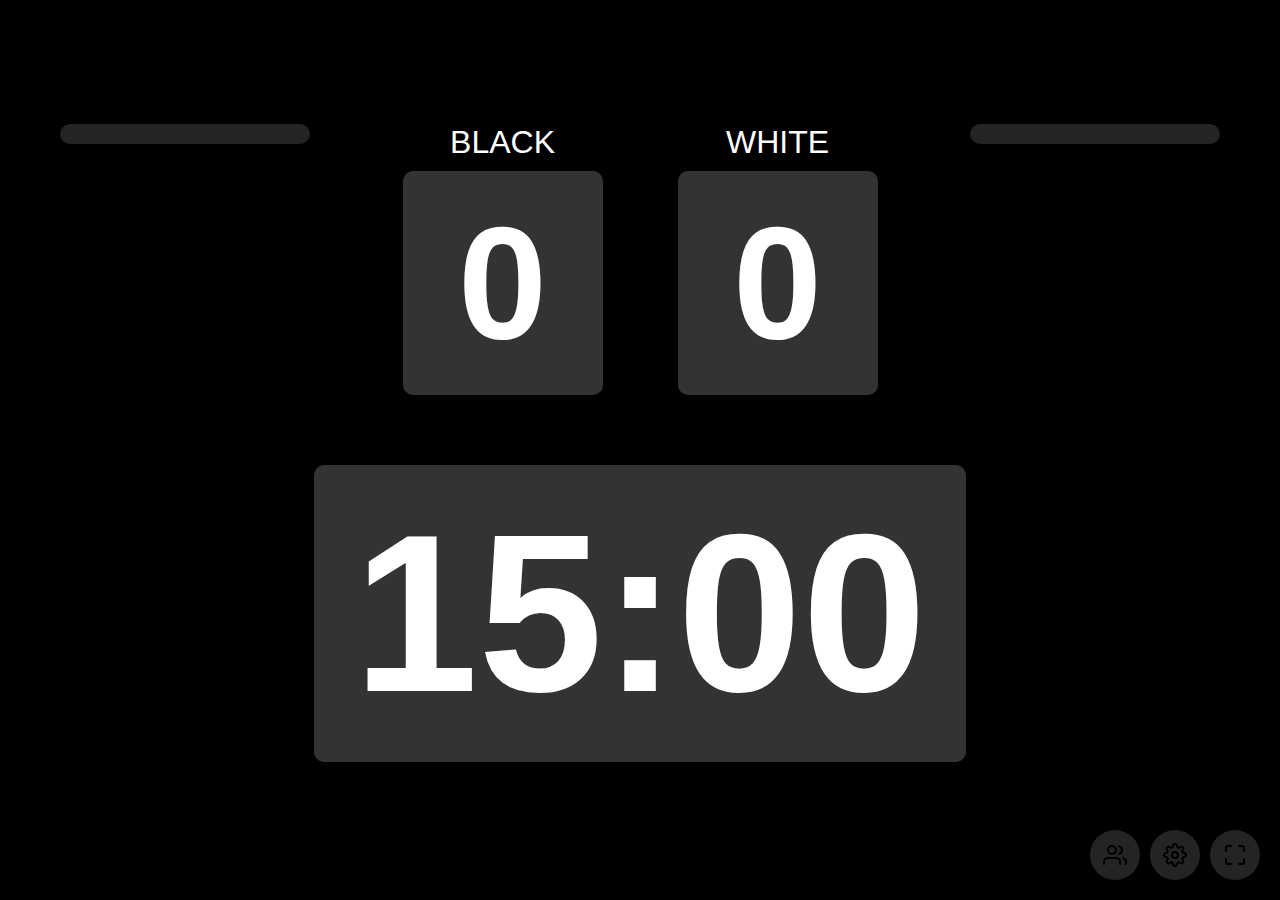
<file: src/wwwroot/index.html>
﻿<!DOCTYPE html>
<html lang="en">
<head>
    <meta charset="UTF-8">
    <meta name="viewport" content="width=device-width, initial-scale=1.0">
    <title>MDL Scoreboard</title>
    <link rel="stylesheet" href="styles.css">
    <script src="app.js"></script>
</head>
<body>
    <audio id="alarm" src="audio/buzzer.mp3"></audio>

    <div class="scoreboard">
        <div class="scores-container">
            <div class="team-players-list" id="team1-players-display">
                <!-- Team 1 players will be displayed here -->
            </div>
            <div class="scores">
                <div class="team">
                    <div class="team-name" contenteditable="true">BLACK</div>
                    <div class="score" id="score-team1">0</div>
                </div>
                <div class="team">
                    <div class="team-name" contenteditable="true">WHITE</div>
                    <div class="score" id="score-team2">0</div>
                </div>
            </div>
            <div class="team-players-list" id="team2-players-display">
                <!-- Team 2 players will be displayed here -->
            </div>
        </div>
        <div class="timer-container">
            <div class="timer" id="timer">15:00</div>
            <div class="score-history" id="score-history"></div>
        </div>
        <div class="control-buttons">
            <button id="players-btn" class="control-btn">
                <img src="icons/players.svg" alt="Players Icon" width="24" height="24">
            </button>
            <button id="settings-btn" class="control-btn">
                <img src="icons/settings.svg" alt="Settings Icon" width="24" height="24">
            </button>
            <button id="fullscreen-btn" class="control-btn">
                <img src="icons/fullscreen.svg" alt="Fullscreen Icon" width="24" height="24">
            </button>
        </div>

        <div id="players-panel" class="side-panel">
            <div class="players-container">
                <table class="players-table">
                    <thead>
                        <tr>
                            <th>Name</th>
                            <th>Team</th>
                            <th>Active</th>
                            <th>Points</th>
                            <th></th>
                        </tr>
                    </thead>
                    <tbody id="players-list">
                        <!-- Player rows will be added here dynamically -->
                    </tbody>
                </table>
                <div class="add-player">
                    <input type="text" id="player-name-input" placeholder="Player name...">
                    <button id="add-player-btn">Add</button>
                    <button id="export-players-btn" class="action-button">Export</button>
                    <button id="import-players-btn" class="action-button">Import</button>
                    <button id="load-default-players-btn" class="action-button">Load Defaults</button>
                </div>
            </div>
        </div>

        <div id="settings-panel" class="side-panel">
            <div class="settings-group">
                <label for="timer-minutes">Timer (minutes)</label>
                <input type="number" id="timer-minutes" min="1" max="60" value="10">
                <button id="set-timer-btn">Set Timer</button>
            </div>
            <div class="settings-group">
                <label for="team1-name">Teams</label>
                <div class="team-settings">
                    <input type="text" id="team1-name" value="BLACK">
                    <button class="decrement-btn" id="team1-decrement">-1</button>
                </div>
                <div class="team-settings">
                    <input type="text" id="team2-name" value="WHITE">
                    <button class="decrement-btn" id="team2-decrement">-1</button>
                </div>
            </div>
            <div class="settings-group">
                <button id="reset-scores-btn">Reset Scores</button>
                <button id="reset-history-btn">Reset History</button>
                <button id="test-buzzer-btn">Test Buzzer</button>
                <button id="simulate-timer-end-btn">Test Timer End</button>
            </div>
            <div class="settings-group">
                <label for="score-font-size">Score Font Size: <span id="score-font-size-value">10</span>rem</label>
                <input type="range" id="score-font-size" min="5" max="15" value="10" step="0.5">
            </div>
            <div class="settings-group">
                <label for="timer-font-size">Timer Font Size: <span id="timer-font-size-value">14</span>rem</label>
                <input type="range" id="timer-font-size" min="6" max="20" value="14" step="0.5">
            </div>
            <div class="settings-group">
                <label>
                    <input type="checkbox" id="keep-screen-on"> Keep screen on (prevents device sleep)
                </label>
            </div>
            <div class="settings-group">
                <label>Blob Storage</label>
                <div class="help-text">Score history will be automatically uploaded to Azure Blob Storage.</div>
                <button id="test-blob-storage-btn">Test Connection</button>
                <div id="upload-status">Last upload: Never</div>
            </div>
        </div>
    </div>
</body>
</html>
</file>
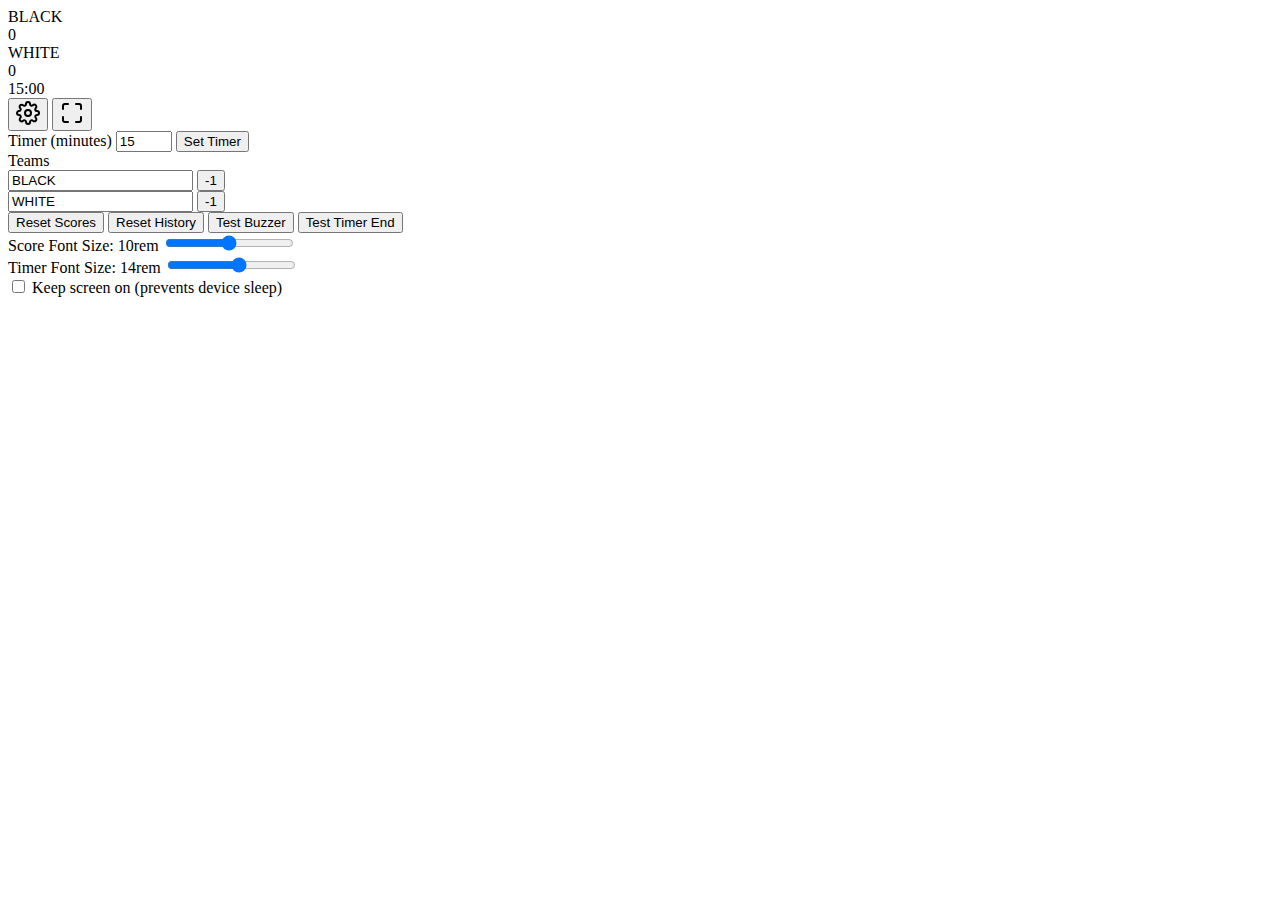
<file: src/wwwroot/index_legacy.html>
﻿<!DOCTYPE html>
<html lang="en">
<head>
    <meta charset="UTF-8">
    <meta name="viewport" content="width=device-width, initial-scale=1.0">
    <title>MDL Scoreboard</title>
    <script>
        * {
    margin: 0;
    padding: 0;
    box-sizing: border-box;
    user-select: none;
}

body {
    font-family: Arial, sans-serif;
    background-color: #000;
    color: #fff;
    height: 100vh;
    width: 100vw;
    overflow: hidden;
    display: flex;
    flex-direction: column;
    justify-content: center;
    align-items: center;
}

.scoreboard {
    width: 100%;
    max-width: 1200px;
    display: flex;
    flex-direction: column;
    align-items: center;
}

.scores {
    width: 100%;
    display: flex;
    justify-content: space-between;
    margin-bottom: 20px;
}

.team {
    display: flex;
    flex-direction: column;
    align-items: center;
    width: 45%;
}

.team-name {
    font-size: 2rem;
    margin-bottom: 10px;
    text-transform: uppercase;
}

.score {
    font-size: 10rem;
    font-weight: bold;
    cursor: pointer;
    background-color: #333;
    padding: 20px 40px;
    border-radius: 10px;
    min-width: 200px;
    text-align: center;
}

.timer-container {
    width: 80%;
    display: flex;
    flex-direction: column;
    align-items: center;
    margin-top: 30px;
}

.timer-container {
    position: relative;
}

.timer {
    font-size: 14rem;
    font-weight: bold;
    cursor: pointer;
    background-color: #333;
    padding: 20px 40px;
    border-radius: 10px;
    min-width: 400px;
    text-align: center;
}

.timer-status {
    margin-top: 15px;
    font-size: 1.5rem;
    color: #aaa;
}

.score-history {
    margin-top: 15px;
    font-size: 1.5rem;
    color: #aaa;
    display: flex;
    justify-content: center;
    gap: 10px;
}

.period-score {
    padding: 5px 10px;
    background-color: rgba(51, 51, 51, 0.7);
    border-radius: 5px;
    border: 1px solid gray;
}

.control-buttons {
    position: absolute;
    bottom: 20px;
    right: 20px;
    display: flex;
    gap: 10px;
    z-index: 100;
}

.control-btn {
    background-color: rgba(51, 51, 51, 0.7);
    color: white;
    border: none;
    border-radius: 50%;
    width: 50px;
    height: 50px;
    display: flex;
    justify-content: center;
    align-items: center;
    cursor: pointer;
    transition: background-color 0.3s;
}

    .control-btn:hover {
        background-color: rgba(51, 51, 51, 1);
    }

.settings-panel {
    position: absolute;
    bottom: 80px;
    right: 20px;
    background-color: rgba(51, 51, 51, 0.9);
    border: 1px solid gray;
    border-radius: 10px;
    padding: 20px;
    width: 300px;
    max-height: 80vh;
    overflow-y: auto;
    display: none;
    z-index: 99;
}

    .settings-panel.active {
        display: block;
    }

    .settings-panel h3 {
        margin-bottom: 15px;
        text-align: center;
    }

.settings-group {
    margin-bottom: 15px;
}

    .settings-group label {
        display: block;
        margin-bottom: 5px;
    }

    .settings-group input {
        padding: 8px;
        background-color: #444;
        border: 1px solid gray;
        border-radius: 5px;
        color: white;
    }
        .settings-group input:focus-visible {
            outline: solid 1px lightgray;
            backdrop-filter: drop-shadow();
            box-shadow: 0 0 10px rgba(255, 255, 255, 0.5);
        }

    .settings-group button {
        padding: 8px;
        background-color: #444;
        border: 1px solid gray;
        border-radius: 5px;
        color: white;
        cursor: pointer;
        margin-top: 5px;
    }

        .settings-group button:hover {
            background-color: #555;
        }

    .team-settings {
        display: flex;
        align-items: center;
        margin-bottom: 5px;
    }

    .team-settings input {
        margin-right: 8px;
    }

    .decrement-btn {
        padding: 4px 8px;
        background-color: #444;
        color: white;
        border: 1px solid gray;
        border-radius: 4px;
        cursor: pointer;
        font-size: 0.9rem;
        margin-left: 5px;
    }

    .decrement-btn:hover {
        background-color: #555;
    }

@media (max-width: 768px) {
    .team-name {
        font-size: 1.5rem;
    }

    .score {
        font-size: 5rem;
        min-width: 120px;
        padding: 10px 20px;
    }

    .timer {
        font-size: 6rem;
        min-width: 280px;
        padding: 10px 20px;
    }
}

/* Landscape mode for widescreen */
@media (orientation: landscape) and (max-height: 600px) {
    .scoreboard {
        flex-direction: row;
        justify-content: space-between;
        align-items: center;
    }

    .scores {
        flex-direction: column;
        width: 30%;
        margin-bottom: 0;
        margin-right: 20px;
    }

    .team {
        width: 100%;
        margin-bottom: 20px;
    }

    .timer-container {
        width: 60%;
        margin-top: 0;
    }

    .timer {
        font-size: 8rem;
    }
}

    </script>
    <script>
        
class ScoreboardApp {
    constructor() {
        // Initialize components
        this.timer = new Timer(this);
        this.teams = new Teams(this);
        this.settings = new Settings(this);
        this.ui = new UI(this);

        // Global state
        this.periodScores = [];
        this.wakeLock = null;

        // Initialize app
        this.loadSavedSettings();
    }

    // Load saved settings from localStorage
    loadSavedSettings() {
        // Font sizes
        if (localStorage.getItem('scoreFontSize')) {
            const savedScoreFontSize = localStorage.getItem('scoreFontSize');
            this.ui.updateScoreFontSize(savedScoreFontSize);
            this.settings.scoreFontSizeSlider.value = savedScoreFontSize;
        }

        if (localStorage.getItem('timerFontSize')) {
            const savedTimerFontSize = localStorage.getItem('timerFontSize');
            this.ui.updateTimerFontSize(savedTimerFontSize);
            this.settings.timerFontSizeSlider.value = savedTimerFontSize;
        }

        // Screen wake lock
        if (localStorage.getItem('keepScreenOn') === 'true') {
            this.settings.keepScreenOnCheckbox.checked = true;
            this.requestWakeLock();
        }
    }


    // Capture score at end of timer
    captureScore() {
        this.periodScores.push(`${this.teams.team1Points} - ${this.teams.team2Points}`);
        this.ui.updateScoreHistory();
    }

    // Reset score history
    resetScoreHistory() {
        this.periodScores = [];
        this.ui.updateScoreHistory();
    }

    // Wake Lock API functions
    async requestWakeLock() {
        if ('wakeLock' in navigator) {
            try {
                this.wakeLock = await navigator.wakeLock.request('screen');
                console.log('Wake Lock is active');
                document.addEventListener('visibilitychange', this.handleVisibilityChange.bind(this));
            } catch (err) {
                console.error(`Failed to get wake lock: ${err.message}`);
            }
        } else {
            console.warn('Wake Lock API not supported in this browser');
            alert('Keep screen on feature is not supported in your browser');
            this.settings.keepScreenOnCheckbox.checked = false;
        }
    }

    releaseWakeLock() {
        if (this.wakeLock !== null) {
            this.wakeLock.release()
                .then(() => {
                    console.log('Wake Lock has been released');
                    this.wakeLock = null;
                });
            document.removeEventListener('visibilitychange', this.handleVisibilityChange);
        }
    }

    handleVisibilityChange() {
        if (document.visibilityState === 'visible' && this.settings.keepScreenOnCheckbox.checked) {
            this.requestWakeLock();
        }
    }

    toggleWakeLock() {
        if (this.settings.keepScreenOnCheckbox.checked) {
            this.requestWakeLock();
            localStorage.setItem('keepScreenOn', 'true');
        } else {
            this.releaseWakeLock();
            localStorage.setItem('keepScreenOn', 'false');
        }
    }
}

class Timer {
    constructor(app) {
        this.app = app;

        // Elements
        this.timerDisplay = document.getElementById('timer');
        this.alarm = document.getElementById('alarm');

        // Timer state
        this.timeLeft = 15 * 60; // Default: 15 minutes in seconds
        this.isRunning = false;
        this.interval = null;
        this.lastTap = 0;

        // Initialize
        this.updateDisplay();
        this.setupEventListeners();
    }

    setupEventListeners() {
        this.timerDisplay.addEventListener('click', this.handleTimerTap.bind(this));
    }

    startStop() {
        if (this.isRunning) {
            // Stop timer
            clearInterval(this.interval);
            this.isRunning = false;
        } else {
            // Start timer
            this.isRunning = true;
            this.interval = setInterval(() => {
                this.timeLeft--;
                this.updateDisplay();

                if (this.timeLeft <= 0) {
                    clearInterval(this.interval);
                    this.isRunning = false;

                    // Capture score and play alarm
                    this.app.captureScore();
                    this.playAlarm();

                    // Reset timer to configured time
                    this.timeLeft = parseInt(this.app.settings.timerMinutesInput.value) * 60;
                    this.updateDisplay();
                }
            }, 1000);
        }
    }

    reset() {
        clearInterval(this.interval);
        this.isRunning = false;
        this.timeLeft = parseInt(this.app.settings.timerMinutesInput.value) * 60;
        this.updateDisplay();
        this.timerDisplay.style.backgroundColor = '#333';
    }

    updateDisplay() {
        this.timerDisplay.textContent = this.formatTime(this.timeLeft);
    }

    formatTime(seconds) {
        const minutes = Math.floor(seconds / 60);
        const remainingSeconds = seconds % 60;
        return `${minutes.toString().padStart(2, '0')}:${remainingSeconds.toString().padStart(2, '0')}`;
    }

    playAlarm() {
        this.alarm.play();
        
        // Blink red a few times
        let blinkCount = 0;
        const blinkInterval = setInterval(() => {
            if (blinkCount >= 5) {
                clearInterval(blinkInterval);
                this.timerDisplay.style.backgroundColor = '#333';
                return;
            }
            
            if (blinkCount % 2 === 0) {
                // Turn red
                this.timerDisplay.style.backgroundColor = '#f00';
            } else {
                // Turn back to normal
                this.timerDisplay.style.backgroundColor = '#333';
            }
            
            blinkCount++;
        }, 250);
    }

    simulateTimerEnd() {
        // Stop the timer if it's running
        if (this.isRunning) {
            clearInterval(this.interval);
            this.isRunning = false;
        }
        
        // Capture score and play alarm
        this.app.captureScore();
        this.playAlarm();
        
        // Reset timer to configured time
        this.timeLeft = parseInt(this.app.settings.timerMinutesInput.value) * 60;
        this.updateDisplay();
    }

    handleTimerTap() {
        const now = new Date().getTime();
        const timeSince = now - this.lastTap;

        if (timeSince < 300 && timeSince > 0) {
            // Double tap - reset timer
            this.reset();
        } else {
            // Single tap - start/stop
            this.startStop();
        }

        this.lastTap = now;
    }

    setTime(minutes) {
        if (minutes > 0 && minutes <= 60) {
            clearInterval(this.interval);
            this.isRunning = false;
            this.timeLeft = minutes * 60;
            this.updateDisplay();
            this.timerDisplay.style.backgroundColor = '#333';
        }
    }
}

class Teams {
    constructor(app) {
        this.app = app;

        // Team scores
        this.team1Points = 0;
        this.team2Points = 0;

        // Team elements
        this.team1ScoreElement = document.getElementById('score-team1');
        this.team2ScoreElement = document.getElementById('score-team2');
        this.team1NameElement = document.querySelector('.team:nth-of-type(1) .team-name');
        this.team2NameElement = document.querySelector('.team:nth-of-type(2) .team-name');

        // Initialize
        this.updateScoreDisplay();
        this.setupEventListeners();
    }

    setupEventListeners() {
        // Score increment on click
        this.team1ScoreElement.addEventListener('click', () => this.incrementScore(1));
        this.team2ScoreElement.addEventListener('click', () => this.incrementScore(2));

        // Score decrement on long press
        let pressTimer;

        this.team1ScoreElement.addEventListener('touchstart', () => {
            pressTimer = window.setTimeout(() => {
                this.decrementScore(1);
            }, 800);
        });

        this.team2ScoreElement.addEventListener('touchstart', () => {
            pressTimer = window.setTimeout(() => {
                this.decrementScore(2);
            }, 800);
        });

        // Clear timeouts on touch end
        this.team1ScoreElement.addEventListener('touchend', () => {
            clearTimeout(pressTimer);
        });

        this.team2ScoreElement.addEventListener('touchend', () => {
            clearTimeout(pressTimer);
        });
        
        // Team name sync from UI to settings
        this.team1NameElement.addEventListener('input', () => {
            this.app.settings.team1NameInput.value = this.team1NameElement.textContent;
        });
        
        this.team2NameElement.addEventListener('input', () => {
            this.app.settings.team2NameInput.value = this.team2NameElement.textContent;
        });
    }

    incrementScore(teamNumber) {
        if (teamNumber === 1) {
            this.team1Points++;
        } else {
            this.team2Points++;
        }
        this.updateScoreDisplay();
    }

    decrementScore(teamNumber) {
        if (teamNumber === 1 && this.team1Points > 0) {
            this.team1Points--;
        } else if (teamNumber === 2 && this.team2Points > 0) {
            this.team2Points--;
        }
        this.updateScoreDisplay();
    }

    updateScoreDisplay() {
        this.team1ScoreElement.textContent = this.team1Points;
        this.team2ScoreElement.textContent = this.team2Points;
    }

    setTeamNames(team1Name, team2Name) {
        this.team1NameElement.textContent = team1Name;
        this.team2NameElement.textContent = team2Name;
    }

    reset() {
        this.team1Points = 0;
        this.team2Points = 0;
        this.updateScoreDisplay();
    }
}

class Settings {
    constructor(app) {
        this.app = app;

        // Elements
        this.settingsBtn = document.getElementById('settings-btn');
        this.settingsPanel = document.getElementById('settings-panel');
        this.timerMinutesInput = document.getElementById('timer-minutes');
        this.setTimerBtn = document.getElementById('set-timer-btn');
        this.team1NameInput = document.getElementById('team1-name');
        this.team2NameInput = document.getElementById('team2-name');
        this.resetScoresBtn = document.getElementById('reset-scores-btn');
        this.resetHistoryBtn = document.getElementById('reset-history-btn');
        this.testBuzzerBtn = document.getElementById('test-buzzer-btn');
        this.scoreFontSizeSlider = document.getElementById('score-font-size');
        this.timerFontSizeSlider = document.getElementById('timer-font-size');
        this.keepScreenOnCheckbox = document.getElementById('keep-screen-on');

        // Initialize
        this.updateInputsFromCurrent();
        this.setupEventListeners();
    }

    updateInputsFromCurrent() {
        // Get current values from the UI
        this.team1NameInput.value = this.app.teams?.team1NameElement?.textContent || 'BLACK';
        this.team2NameInput.value = this.app.teams?.team2NameElement?.textContent || 'WHITE';
        this.timerMinutesInput.value = Math.floor((this.app.timer?.timeLeft || 900) / 60);
    }

    setupEventListeners() {
        // Settings panel toggle
        this.settingsBtn.addEventListener('click', () => this.toggle());

        // Close settings when clicking outside
        document.addEventListener('click', (e) => {
            if (!this.settingsPanel.contains(e.target) &&
                e.target !== this.settingsBtn &&
                !this.settingsBtn.contains(e.target)) {
                this.settingsPanel.classList.remove('active');
            }
        });

        // Settings buttons
        this.setTimerBtn.addEventListener('click', () => {
            this.app.timer.setTime(parseInt(this.timerMinutesInput.value));
        });
        
        // Team score decrement buttons
        document.getElementById('team1-decrement').addEventListener('click', () => {
            this.app.teams.decrementScore(1);
        });
        
        document.getElementById('team2-decrement').addEventListener('click', () => {
            this.app.teams.decrementScore(2);
        });

        // Team name sync from settings to UI
        this.team1NameInput.addEventListener('input', () => {
            this.app.teams.team1NameElement.textContent = this.team1NameInput.value;
        });
        
        this.team2NameInput.addEventListener('input', () => {
            this.app.teams.team2NameElement.textContent = this.team2NameInput.value;
        });

        this.resetScoresBtn.addEventListener('click', () => {
            this.app.teams.reset();
        });

        this.resetHistoryBtn.addEventListener('click', () => {
            this.app.resetScoreHistory();
        });

        this.testBuzzerBtn.addEventListener('click', () => {
            this.app.timer.playAlarm();
        });

        // Simulate timer end button
        document.getElementById('simulate-timer-end-btn').addEventListener('click', () => {
            this.app.timer.simulateTimerEnd();
        });

        // Font size sliders
        this.scoreFontSizeSlider.addEventListener('input', (e) => {
            this.app.ui.updateScoreFontSize(e.target.value);
        });

        this.timerFontSizeSlider.addEventListener('input', (e) => {
            this.app.ui.updateTimerFontSize(e.target.value);
        });

        // Wake lock checkbox
        this.keepScreenOnCheckbox.addEventListener('change', () => {
            this.app.toggleWakeLock();
        });
    }

    toggle() {
        this.settingsPanel.classList.toggle('active');
    }
}

class UI {
    constructor(app) {
        this.app = app;

        // UI elements
        this.fullscreenBtn = document.getElementById('fullscreen-btn');
        this.scoreHistoryElement = document.getElementById('score-history');

        // Set up event listeners
        this.setupEventListeners();
    }

    setupEventListeners() {
        this.fullscreenBtn.addEventListener('click', () => this.toggleFullscreen());
    }

    toggleFullscreen() {
        if (!document.fullscreenElement) {
            // Enter fullscreen
            if (document.documentElement.requestFullscreen) {
                document.documentElement.requestFullscreen();
            } else if (document.documentElement.webkitRequestFullscreen) {
                document.documentElement.webkitRequestFullscreen();
            } else if (document.documentElement.msRequestFullscreen) {
                document.documentElement.msRequestFullscreen();
            }
        } else {
            // Exit fullscreen
            if (document.exitFullscreen) {
                document.exitFullscreen();
            } else if (document.webkitExitFullscreen) {
                document.webkitExitFullscreen();
            } else if (document.msExitFullscreen) {
                document.msExitFullscreen();
            }
        }
    }

    updateScoreHistory() {
        this.scoreHistoryElement.innerHTML = '';

        // Display each period score
        this.app.periodScores.forEach((score) => {
            const periodElement = document.createElement('span');
            periodElement.className = 'period-score';
            periodElement.textContent = score;
            periodElement.contentEditable = 'true';
            this.scoreHistoryElement.appendChild(periodElement);
        });
    }

    updateScoreFontSize(value) {
        const scoreElements = document.querySelectorAll('.score');
        scoreElements.forEach(el => {
            el.style.fontSize = `${value}rem`;
        });
        document.getElementById('score-font-size-value').textContent = value;
        localStorage.setItem('scoreFontSize', value);
    }

    updateTimerFontSize(value) {
        this.app.timer.timerDisplay.style.fontSize = `${value}rem`;
        document.getElementById('timer-font-size-value').textContent = value;
        localStorage.setItem('timerFontSize', value);
    }
}

// Initialize the app when the DOM is fully loaded
document.addEventListener('DOMContentLoaded', () => {
    window.scoreboardApp = new ScoreboardApp();
});

    </script>
</head>
<body>
    <audio id="alarm" src="audio/buzzer.mp3"></audio>

    <div class="scoreboard">
        <div class="scores">
            <div class="team">
                <div class="team-name" contenteditable="true">BLACK</div>
                <div class="score" id="score-team1">0</div>
            </div>
            <div class="team">
                <div class="team-name" contenteditable="true">WHITE</div>
                <div class="score" id="score-team2">0</div>
            </div>
        </div>
        <div class="timer-container">
            <div class="timer" id="timer">15:00</div>
            <div class="score-history" id="score-history"></div>
        </div>
        <div class="control-buttons">
            <button id="settings-btn" class="control-btn">
                <img src="icons/settings.svg" alt="Settings Icon" width="24" height="24">
            </button>
            <button id="fullscreen-btn" class="control-btn">
                <img src="icons/fullscreen.svg" alt="Fullscreen Icon" width="24" height="24">
            </button>
        </div>

        <div id="settings-panel" class="settings-panel">
            <div class="settings-group">
                <label for="timer-minutes">Timer (minutes)</label>
                <input type="number" id="timer-minutes" min="1" max="60" value="10">
                <button id="set-timer-btn">Set Timer</button>
            </div>
            <div class="settings-group">
                <label for="team1-name">Teams</label>
                <div class="team-settings">
                    <input type="text" id="team1-name" value="BLACK">
                    <button class="decrement-btn" id="team1-decrement">-1</button>
                </div>
                <div class="team-settings">
                    <input type="text" id="team2-name" value="WHITE">
                    <button class="decrement-btn" id="team2-decrement">-1</button>
                </div>
            </div>
            <div class="settings-group">
                <button id="reset-scores-btn">Reset Scores</button>
                <button id="reset-history-btn">Reset History</button>
                <button id="test-buzzer-btn">Test Buzzer</button>
                <button id="simulate-timer-end-btn">Test Timer End</button>
            </div>
            <div class="settings-group">
                <label for="score-font-size">Score Font Size: <span id="score-font-size-value">10</span>rem</label>
                <input type="range" id="score-font-size" min="5" max="15" value="10" step="0.5">
            </div>
            <div class="settings-group">
                <label for="timer-font-size">Timer Font Size: <span id="timer-font-size-value">14</span>rem</label>
                <input type="range" id="timer-font-size" min="6" max="20" value="14" step="0.5">
            </div>
            <div class="settings-group">
                <label>
                    <input type="checkbox" id="keep-screen-on"> Keep screen on (prevents device sleep)
                </label>
            </div>
        </div>
    </div>

</body>
</html>
</file>
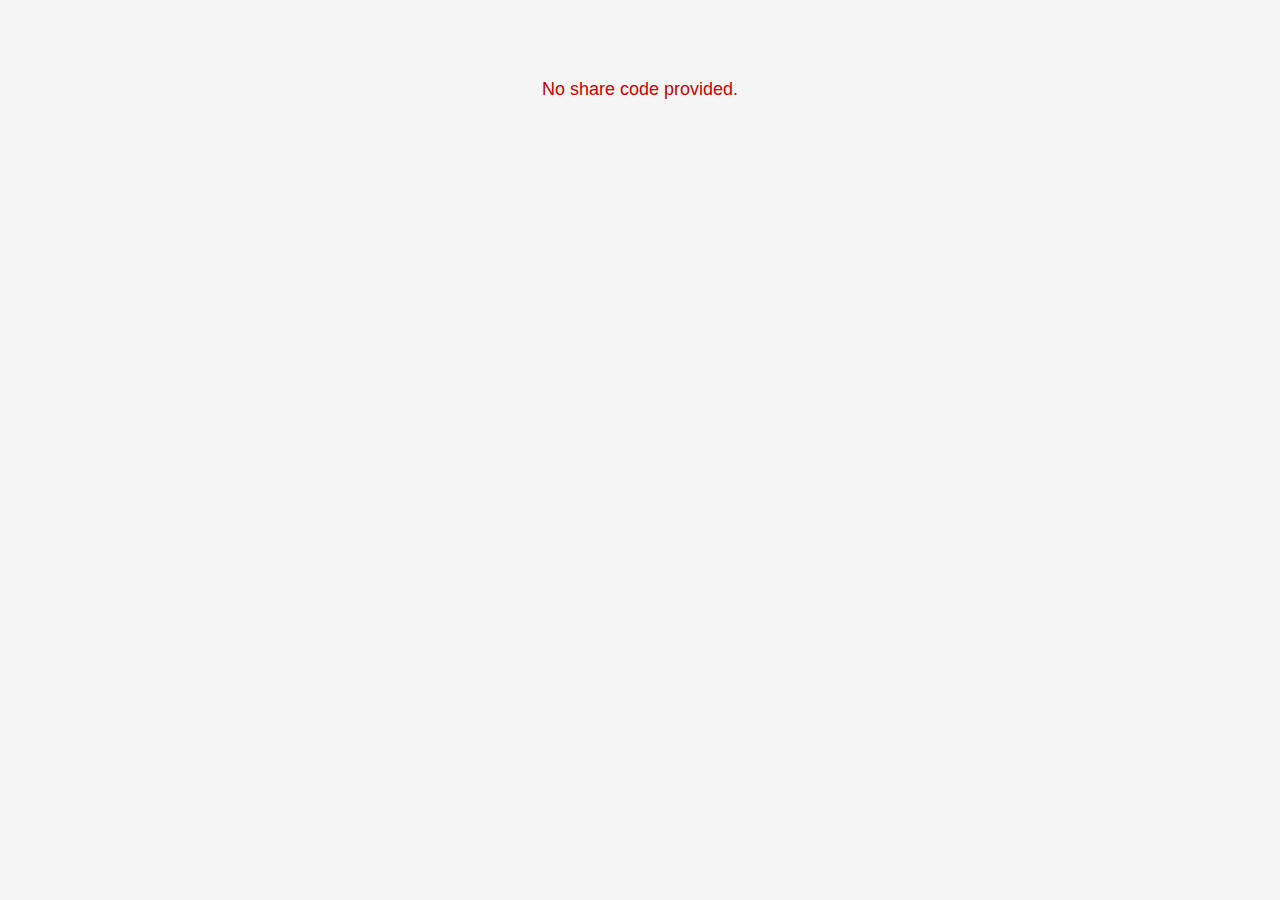
<file: src/Scoreboard/wwwroot/game.html>
<!DOCTYPE html>
<html lang="en">
<head>
    <meta charset="UTF-8">
    <meta name="viewport" content="width=device-width, initial-scale=1.0">
    <title>Game Results — MDL Scoreboard</title>
    <style>
        *, *::before, *::after { box-sizing: border-box; margin: 0; padding: 0; }

        body {
            font-family: -apple-system, BlinkMacSystemFont, "Segoe UI", Roboto, Helvetica, Arial, sans-serif;
            background: #f5f5f5;
            color: #222;
            line-height: 1.5;
            padding: 16px;
        }

        .container {
            max-width: 600px;
            margin: 0 auto;
        }

        .loading, .error {
            text-align: center;
            padding: 60px 20px;
            color: #666;
            font-size: 18px;
        }

        .error { color: #c00; }

        /* Final Score */
        .final-score {
            background: #fff;
            border-radius: 12px;
            padding: 24px;
            text-align: center;
            box-shadow: 0 1px 3px rgba(0,0,0,0.1);
            margin-bottom: 16px;
        }

        .final-score .label {
            font-size: 12px;
            text-transform: uppercase;
            letter-spacing: 1px;
            color: #999;
            margin-bottom: 4px;
        }

        .final-score .date {
            font-size: 14px;
            color: #666;
            margin-bottom: 16px;
        }

        .score-row {
            display: flex;
            align-items: center;
            justify-content: center;
            gap: 20px;
        }

        .team-block {
            text-align: center;
            min-width: 100px;
        }

        .team-block .name {
            font-size: 14px;
            font-weight: 600;
            text-transform: uppercase;
            color: #555;
            margin-bottom: 4px;
        }

        .team-block .score {
            font-size: 48px;
            font-weight: 700;
            color: #111;
            line-height: 1;
        }

        .team-block .score.winner { color: #2b8a3e; }

        .vs {
            font-size: 16px;
            color: #aaa;
            font-weight: 600;
        }

        /* Period Breakdown */
        .card {
            background: #fff;
            border-radius: 12px;
            padding: 20px;
            box-shadow: 0 1px 3px rgba(0,0,0,0.1);
            margin-bottom: 16px;
        }

        .card h2 {
            font-size: 14px;
            text-transform: uppercase;
            letter-spacing: 1px;
            color: #999;
            margin-bottom: 12px;
        }

        .periods-table {
            width: 100%;
            border-collapse: collapse;
        }

        .periods-table th, .periods-table td {
            padding: 8px 12px;
            text-align: center;
            font-size: 14px;
        }

        .periods-table th {
            color: #999;
            font-weight: 500;
            border-bottom: 1px solid #eee;
        }

        .periods-table td {
            font-weight: 600;
            color: #333;
        }

        .periods-table tr:not(:last-child) td {
            border-bottom: 1px solid #f0f0f0;
        }

        /* Player Stats */
        .player-stats-table {
            width: 100%;
            border-collapse: collapse;
        }

        .player-stats-table th, .player-stats-table td {
            padding: 8px 12px;
            text-align: left;
            font-size: 14px;
        }

        .player-stats-table th {
            color: #999;
            font-weight: 500;
            border-bottom: 1px solid #eee;
        }

        .player-stats-table td {
            color: #333;
        }

        .player-stats-table td:last-child {
            text-align: right;
            font-weight: 600;
        }

        .player-stats-table tr:not(:last-child) td {
            border-bottom: 1px solid #f0f0f0;
        }

        .team-header {
            font-size: 12px;
            text-transform: uppercase;
            letter-spacing: 1px;
            color: #999;
            padding: 12px 12px 4px;
        }

        /* Event Timeline */
        .timeline {
            list-style: none;
            padding: 0;
        }

        .timeline li {
            display: flex;
            align-items: baseline;
            gap: 10px;
            padding: 6px 0;
            font-size: 13px;
            border-bottom: 1px solid #f0f0f0;
        }

        .timeline li:last-child { border-bottom: none; }

        .timeline .time {
            color: #999;
            font-size: 12px;
            white-space: nowrap;
            min-width: 50px;
        }

        .timeline .event-desc {
            color: #444;
            flex: 1;
        }

        .timeline .event-score {
            color: #888;
            font-size: 12px;
            white-space: nowrap;
        }

        .timeline .period-event {
            font-weight: 600;
            color: #2b8a3e;
        }

        .empty-state {
            text-align: center;
            color: #aaa;
            padding: 16px;
            font-size: 14px;
        }

        .branding {
            text-align: center;
            margin-top: 24px;
            padding: 16px;
            font-size: 12px;
            color: #aaa;
        }

        .branding a { color: #888; text-decoration: none; }
        .branding a:hover { color: #555; }
    </style>
</head>
<body>
    <div class="container">
        <div id="loading" class="loading">Loading game results...</div>
        <div id="error" class="error" style="display:none;"></div>
        <div id="results" style="display:none;"></div>
    </div>

    <script>
        (async function () {
            const params = new URLSearchParams(window.location.search);
            const code = params.get('s');
            const loadingEl = document.getElementById('loading');
            const errorEl = document.getElementById('error');
            const resultsEl = document.getElementById('results');

            if (!code) {
                loadingEl.style.display = 'none';
                errorEl.style.display = 'block';
                errorEl.textContent = 'No share code provided.';
                return;
            }

            try {
                const res = await fetch(`/Scoreboard/api/shares/${encodeURIComponent(code)}`);
                if (!res.ok) {
                    throw new Error(res.status === 404 ? 'Game not found or link has expired.' : `Error ${res.status}`);
                }
                const game = await res.json();
                loadingEl.style.display = 'none';
                resultsEl.style.display = 'block';
                render(game);
            } catch (e) {
                loadingEl.style.display = 'none';
                errorEl.style.display = 'block';
                errorEl.textContent = e.message;
            }
        })();

        function render(game) {
            const el = document.getElementById('results');
            const t1 = game.team1 || { name: 'Team 1', score: 0 };
            const t2 = game.team2 || { name: 'Team 2', score: 0 };
            const t1Wins = t1.score > t2.score;
            const t2Wins = t2.score > t1.score;
            const periods = game.periodScores || [];
            const players = game.players || [];
            const events = game.events || [];
            const dateStr = game.weekDate || '';

            document.title = `${t1.name} ${t1.score} - ${t2.score} ${t2.name} — MDL Scoreboard`;

            let html = '';

            // Final Score
            html += `
                <div class="final-score">
                    <div class="label">Final Score</div>
                    ${dateStr ? `<div class="date">${formatDate(dateStr)}</div>` : ''}
                    <div class="score-row">
                        <div class="team-block">
                            <div class="name">${esc(t1.name)}</div>
                            <div class="score${t1Wins ? ' winner' : ''}">${t1.score}</div>
                        </div>
                        <div class="vs">—</div>
                        <div class="team-block">
                            <div class="name">${esc(t2.name)}</div>
                            <div class="score${t2Wins ? ' winner' : ''}">${t2.score}</div>
                        </div>
                    </div>
                </div>`;

            // Period Breakdown
            if (periods.length > 0) {
                html += `<div class="card"><h2>Periods</h2><table class="periods-table"><thead><tr><th></th><th>${esc(t1.name)}</th><th>${esc(t2.name)}</th></tr></thead><tbody>`;
                periods.forEach((p, i) => {
                    const parts = String(p).split('-').map(s => s.trim());
                    html += `<tr><td style="color:#999">P${i + 1}</td><td>${esc(parts[0] || '—')}</td><td>${esc(parts[1] || '—')}</td></tr>`;
                });
                html += `</tbody></table></div>`;
            }

            // Player Stats
            const activePlayers = players.filter(p => p.active && p.points > 0);
            if (activePlayers.length > 0) {
                const team1Players = activePlayers.filter(p => p.team === '1').sort((a, b) => b.points - a.points);
                const team2Players = activePlayers.filter(p => p.team === '2').sort((a, b) => b.points - a.points);

                html += `<div class="card"><h2>Player Stats</h2><table class="player-stats-table"><tbody>`;

                if (team1Players.length > 0) {
                    html += `<tr><td colspan="2" class="team-header">${esc(t1.name)}</td></tr>`;
                    team1Players.forEach(p => {
                        html += `<tr><td>${esc(p.name)}</td><td>${p.points}</td></tr>`;
                    });
                }

                if (team2Players.length > 0) {
                    html += `<tr><td colspan="2" class="team-header">${esc(t2.name)}</td></tr>`;
                    team2Players.forEach(p => {
                        html += `<tr><td>${esc(p.name)}</td><td>${p.points}</td></tr>`;
                    });
                }

                html += `</tbody></table></div>`;
            }

            // Event Timeline
            if (events.length > 0) {
                html += `<div class="card"><h2>Event Timeline</h2><ul class="timeline">`;
                // Show events in chronological order
                events.forEach(ev => {
                    const time = ev.ts ? formatTime(ev.ts) : '';
                    if (ev.type === 'period_end') {
                        const scores = ev.scores || [];
                        html += `<li><span class="time">${esc(time)}</span><span class="event-desc period-event">Period ${ev.period || '?'} ended</span><span class="event-score">${scores[0] || 0} - ${scores[1] || 0}</span></li>`;
                    } else if (ev.type === 'score') {
                        const resolved = resolvePlayerName(ev, players);
                        const who = resolved ? esc(resolved) : `Team ${ev.team}`;
                        const action = ev.action === 'increment' ? '+1' : '-1';
                        const scores = ev.scores || [];
                        html += `<li><span class="time">${esc(time)}</span><span class="event-desc">${who} ${action}</span><span class="event-score">${scores[0] || 0} - ${scores[1] || 0}</span></li>`;
                    }
                });
                html += `</ul></div>`;
            }

            html += `<div class="branding"><a href="/Scoreboard/">MDL Scoreboard</a></div>`;

            el.innerHTML = html;
        }

        function resolvePlayerName(ev, players) {
            if (ev.playerId && players && players.length) {
                const p = players.find(p => p.id === ev.playerId);
                if (p) return p.name;
            }
            return ev.player || null;
        }

        function esc(s) {
            const d = document.createElement('div');
            d.textContent = s;
            return d.innerHTML;
        }

        function formatDate(dateStr) {
            try {
                const d = new Date(dateStr + 'T00:00:00');
                return d.toLocaleDateString(undefined, { weekday: 'long', year: 'numeric', month: 'long', day: 'numeric' });
            } catch { return dateStr; }
        }

        function formatTime(ts) {
            try {
                const d = new Date(ts);
                return d.toLocaleTimeString(undefined, { hour: 'numeric', minute: '2-digit' });
            } catch { return ''; }
        }
    </script>
</body>
</html>
</file>
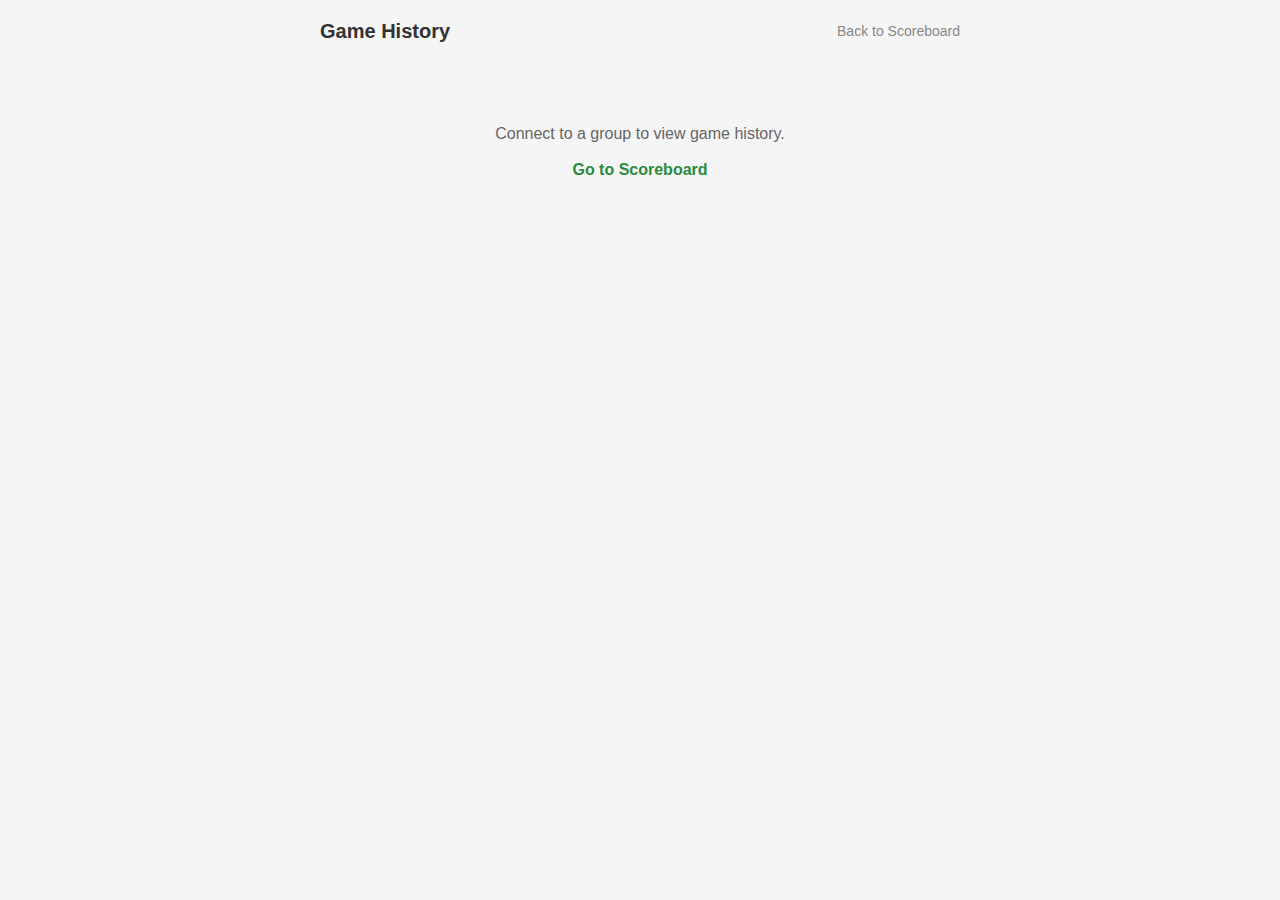
<file: src/Scoreboard/wwwroot/stats.html>
<!DOCTYPE html>
<html lang="en">
<head>
    <meta charset="UTF-8">
    <meta name="viewport" content="width=device-width, initial-scale=1.0">
    <title>Game History — MDL Scoreboard</title>
    <style>
        *, *::before, *::after { box-sizing: border-box; margin: 0; padding: 0; }

        body {
            font-family: -apple-system, BlinkMacSystemFont, "Segoe UI", Roboto, Helvetica, Arial, sans-serif;
            background: #f5f5f5;
            color: #222;
            line-height: 1.5;
            padding: 16px;
        }

        .container {
            max-width: 640px;
            margin: 0 auto;
        }

        .header {
            display: flex;
            align-items: center;
            justify-content: space-between;
            margin-bottom: 16px;
        }

        .header h1 { font-size: 20px; font-weight: 700; color: #333; }
        .header a { color: #888; text-decoration: none; font-size: 14px; }
        .header a:hover { color: #555; }

        .back-btn {
            display: inline-flex;
            align-items: center;
            gap: 4px;
            color: #555;
            text-decoration: none;
            font-size: 14px;
            margin-bottom: 16px;
            cursor: pointer;
            border: none;
            background: none;
            padding: 0;
            font-family: inherit;
        }
        .back-btn:hover { color: #222; }

        .loading, .error, .empty {
            text-align: center;
            padding: 60px 20px;
            color: #666;
            font-size: 16px;
        }
        .error { color: #c00; }

        .connect-prompt { text-align: center; padding: 60px 20px; }
        .connect-prompt p { color: #666; margin-bottom: 12px; }
        .connect-prompt a { color: #2b8a3e; text-decoration: none; font-weight: 600; }

        /* Game list cards */
        .game-card {
            background: #fff;
            border-radius: 12px;
            padding: 16px 20px;
            box-shadow: 0 1px 3px rgba(0,0,0,0.1);
            margin-bottom: 12px;
            cursor: pointer;
            transition: box-shadow 0.2s;
        }
        .game-card:hover { box-shadow: 0 2px 8px rgba(0,0,0,0.15); }

        .game-card .card-top {
            display: flex;
            justify-content: space-between;
            align-items: center;
            margin-bottom: 10px;
        }
        .game-card .date { font-size: 13px; color: #555; font-weight: 600; }
        .game-card .meta { font-size: 11px; color: #aaa; }

        .game-card .score-summary {
            display: flex;
            align-items: center;
            justify-content: center;
            gap: 16px;
        }
        .game-card .team-block { text-align: center; min-width: 80px; }
        .game-card .team-name { font-size: 12px; color: #888; text-transform: uppercase; font-weight: 600; }
        .game-card .team-score { font-size: 28px; font-weight: 700; color: #222; }
        .game-card .team-score.winner { color: #2b8a3e; }
        .game-card .vs { color: #ccc; font-size: 14px; }

        .game-card .card-bottom {
            display: flex;
            justify-content: center;
            gap: 16px;
            margin-top: 8px;
            font-size: 11px;
            color: #aaa;
        }

        /* Detail view */
        .final-score {
            background: #fff;
            border-radius: 12px;
            padding: 24px;
            text-align: center;
            box-shadow: 0 1px 3px rgba(0,0,0,0.1);
            margin-bottom: 16px;
        }
        .final-score .label { font-size: 12px; text-transform: uppercase; letter-spacing: 1px; color: #999; margin-bottom: 4px; }
        .final-score .date { font-size: 14px; color: #666; margin-bottom: 16px; }
        .score-row { display: flex; align-items: center; justify-content: center; gap: 20px; }

        .detail .team-block { text-align: center; min-width: 100px; }
        .detail .team-block .name { font-size: 14px; font-weight: 600; text-transform: uppercase; color: #555; margin-bottom: 4px; }
        .detail .team-block .score { font-size: 48px; font-weight: 700; color: #111; line-height: 1; }
        .detail .team-block .score.winner { color: #2b8a3e; }
        .detail .vs { font-size: 16px; color: #aaa; font-weight: 600; }

        .card {
            background: #fff;
            border-radius: 12px;
            padding: 20px;
            box-shadow: 0 1px 3px rgba(0,0,0,0.1);
            margin-bottom: 16px;
        }
        .card h2 { font-size: 14px; text-transform: uppercase; letter-spacing: 1px; color: #999; margin-bottom: 12px; }

        /* Score graph */
        .score-graph { position: relative; height: 200px; margin: 8px 0; }
        .score-graph canvas { width: 100%; height: 100%; }

        .graph-tooltip {
            display: none;
            position: absolute;
            background: rgba(0,0,0,0.85);
            color: #fff;
            padding: 8px 12px;
            border-radius: 8px;
            font-size: 12px;
            line-height: 1.5;
            pointer-events: none;
            white-space: nowrap;
            z-index: 10;
            box-shadow: 0 2px 8px rgba(0,0,0,0.3);
        }
        .graph-tooltip .tt-player { font-weight: 600; }
        .graph-tooltip .tt-dot { display: inline-block; width: 8px; height: 8px; border-radius: 50%; margin-right: 4px; vertical-align: middle; }
        .graph-tooltip .tt-score { color: #ccc; }
        .graph-tooltip .tt-time { color: #aaa; font-size: 11px; }

        /* Periods table */
        .periods-table { width: 100%; border-collapse: collapse; }
        .periods-table th, .periods-table td { padding: 8px 12px; text-align: center; font-size: 14px; }
        .periods-table th { color: #999; font-weight: 500; border-bottom: 1px solid #eee; }
        .periods-table td { font-weight: 600; color: #333; }
        .periods-table tr:not(:last-child) td { border-bottom: 1px solid #f0f0f0; }

        /* Player stats */
        .player-stats-table { width: 100%; border-collapse: collapse; }
        .player-stats-table th, .player-stats-table td { padding: 8px 12px; text-align: left; font-size: 14px; }
        .player-stats-table th { color: #999; font-weight: 500; border-bottom: 1px solid #eee; }
        .player-stats-table td { color: #333; }
        .player-stats-table td:last-child { text-align: right; font-weight: 600; }
        .player-stats-table tr:not(:last-child) td { border-bottom: 1px solid #f0f0f0; }
        .team-header { font-size: 12px; text-transform: uppercase; letter-spacing: 1px; color: #999; padding: 12px 12px 4px; }

        /* Points bar */
        .points-bar-cell { display: flex; align-items: center; gap: 6px; justify-content: flex-end; }
        .points-bar { height: 6px; border-radius: 3px; min-width: 4px; }
        .points-bar.t1 { background: #228be6; }
        .points-bar.t2 { background: #e64980; }

        /* Scoring timeline */
        .scoring-timeline { list-style: none; padding: 0; }
        .scoring-timeline li {
            display: flex;
            align-items: center;
            gap: 10px;
            padding: 8px 0;
            font-size: 13px;
            border-bottom: 1px solid #f0f0f0;
        }
        .scoring-timeline li:last-child { border-bottom: none; }

        .st-time { color: #999; font-size: 12px; white-space: nowrap; min-width: 58px; }
        .st-dot {
            width: 8px;
            height: 8px;
            border-radius: 50%;
            flex-shrink: 0;
        }
        .st-dot.t1 { background: #228be6; }
        .st-dot.t2 { background: #e64980; }
        .st-dot.period { background: #2b8a3e; }
        .st-who { flex: 1; color: #333; }
        .st-who.period-event { font-weight: 600; color: #2b8a3e; }
        .st-score { color: #888; font-size: 12px; white-space: nowrap; font-weight: 600; }

        .game-duration {
            text-align: center;
            font-size: 12px;
            color: #aaa;
            margin-top: 4px;
        }

        .branding {
            text-align: center;
            margin-top: 24px;
            padding: 16px;
            font-size: 12px;
            color: #aaa;
        }
        .branding a { color: #888; text-decoration: none; }
        .branding a:hover { color: #555; }
    </style>
</head>
<body>
    <div class="container">
        <div class="header">
            <h1>Game History</h1>
            <a href="/Scoreboard/">Back to Scoreboard</a>
        </div>
        <div id="loading" class="loading">Loading games...</div>
        <div id="error" class="error" style="display:none;"></div>
        <div id="connect" class="connect-prompt" style="display:none;">
            <p>Connect to a group to view game history.</p>
            <a href="/Scoreboard/">Go to Scoreboard</a>
        </div>
        <div id="list-view" style="display:none;"></div>
        <div id="detail-view" class="detail" style="display:none;"></div>
    </div>

    <script>
        const loadingEl = document.getElementById('loading');
        const errorEl = document.getElementById('error');
        const connectEl = document.getElementById('connect');
        const listViewEl = document.getElementById('list-view');
        const detailViewEl = document.getElementById('detail-view');

        let groupId = null;
        let readUrl = null;
        let games = [];

        (async function init() {
            const code = localStorage.getItem('groupCode');
            if (!code) {
                loadingEl.style.display = 'none';
                connectEl.style.display = 'block';
                return;
            }

            try {
                const res = await fetch(`/Scoreboard/api/groups/join?code=${encodeURIComponent(code)}`);
                if (!res.ok) throw new Error('Failed to connect to group');
                const data = await res.json();
                groupId = data.groupId;
                readUrl = data.sasUrls.readUrl;
                await loadGames();
            } catch (e) {
                loadingEl.style.display = 'none';
                errorEl.style.display = 'block';
                errorEl.textContent = 'Failed to load games: ' + e.message;
            }
        })();

        async function loadGames() {
            const containerUrl = new URL(readUrl);
            const params = containerUrl.search;
            const listBase = containerUrl.origin + containerUrl.pathname;
            const fullListUrl = `${listBase}?restype=container&comp=list&prefix=${encodeURIComponent(groupId + '/games/')}${params.replace('?', '&')}`;

            try {
                const res = await fetch(fullListUrl);
                if (!res.ok) throw new Error(`Blob list failed: ${res.status}`);
                const xml = await res.text();
                const parser = new DOMParser();
                const doc = parser.parseFromString(xml, 'application/xml');
                const blobs = doc.querySelectorAll('Blob > Name');

                if (blobs.length === 0) {
                    loadingEl.style.display = 'none';
                    listViewEl.style.display = 'block';
                    listViewEl.innerHTML = '<div class="empty">No games found yet.</div>';
                    return;
                }

                const gamePromises = Array.from(blobs).map(async (blob) => {
                    const blobName = blob.textContent;
                    const blobUrl = `${listBase}/${blobName}${params}`;
                    try {
                        const r = await fetch(blobUrl);
                        if (!r.ok) return null;
                        return await r.json();
                    } catch { return null; }
                });

                games = (await Promise.all(gamePromises)).filter(g => g !== null);
                games.sort((a, b) => {
                    const da = a.lastUpdated || a.weekDate || '';
                    const db = b.lastUpdated || b.weekDate || '';
                    return db.localeCompare(da);
                });

                loadingEl.style.display = 'none';
                renderListView();
            } catch (e) {
                loadingEl.style.display = 'none';
                errorEl.style.display = 'block';
                errorEl.textContent = 'Failed to list games: ' + e.message;
            }
        }

        function getGameMeta(game) {
            const events = game.events || [];
            const periods = game.periodScores || [];
            const players = (game.players || []).filter(p => p.active && p.points > 0);
            let duration = null;
            if (events.length >= 2) {
                const first = new Date(events[0].ts);
                const last = new Date(events[events.length - 1].ts);
                const mins = Math.round((last - first) / 60000);
                if (mins > 0) duration = mins;
            }
            return { periods: periods.length, players: players.length, events: events.length, duration };
        }

        function renderListView() {
            listViewEl.style.display = 'block';
            detailViewEl.style.display = 'none';

            if (games.length === 0) {
                listViewEl.innerHTML = '<div class="empty">No games found yet.</div>';
                return;
            }

            let html = '';
            games.forEach((game, index) => {
                const t1 = game.team1 || { name: 'Team 1', score: 0 };
                const t2 = game.team2 || { name: 'Team 2', score: 0 };
                const t1Wins = t1.score > t2.score;
                const t2Wins = t2.score > t1.score;
                const dateStr = game.weekDate ? formatDate(game.weekDate) : 'Unknown date';
                const meta = getGameMeta(game);

                html += `
                    <div class="game-card" onclick="showDetail(${index})">
                        <div class="card-top">
                            <div class="date">${esc(dateStr)}</div>
                            <div class="meta">${meta.periods} period${meta.periods !== 1 ? 's' : ''}${meta.duration ? ' &middot; ' + meta.duration + ' min' : ''}</div>
                        </div>
                        <div class="score-summary">
                            <div class="team-block">
                                <div class="team-name">${esc(t1.name)}</div>
                                <div class="team-score${t1Wins ? ' winner' : ''}">${t1.score}</div>
                            </div>
                            <div class="vs">&mdash;</div>
                            <div class="team-block">
                                <div class="team-name">${esc(t2.name)}</div>
                                <div class="team-score${t2Wins ? ' winner' : ''}">${t2.score}</div>
                            </div>
                        </div>
                        <div class="card-bottom">
                            <span>${meta.players} scorer${meta.players !== 1 ? 's' : ''}</span>
                            <span>${meta.events} event${meta.events !== 1 ? 's' : ''}</span>
                        </div>
                    </div>`;
            });

            listViewEl.innerHTML = html;
        }

        function showDetail(index) {
            const game = games[index];
            if (!game) return;

            listViewEl.style.display = 'none';
            detailViewEl.style.display = 'block';
            window.scrollTo(0, 0);

            const t1 = game.team1 || { name: 'Team 1', score: 0 };
            const t2 = game.team2 || { name: 'Team 2', score: 0 };
            const t1Wins = t1.score > t2.score;
            const t2Wins = t2.score > t1.score;
            const periods = game.periodScores || [];
            const players = game.players || [];
            const events = game.events || [];
            const dateStr = game.weekDate || '';
            const meta = getGameMeta(game);

            let html = `<button class="back-btn" onclick="renderListView()">&larr; Back to games</button>`;

            // Final Score
            html += `
                <div class="final-score">
                    <div class="label">Final Score</div>
                    ${dateStr ? `<div class="date">${formatDate(dateStr)}</div>` : ''}
                    <div class="score-row">
                        <div class="team-block">
                            <div class="name">${esc(t1.name)}</div>
                            <div class="score${t1Wins ? ' winner' : ''}">${t1.score}</div>
                        </div>
                        <div class="vs">&mdash;</div>
                        <div class="team-block">
                            <div class="name">${esc(t2.name)}</div>
                            <div class="score${t2Wins ? ' winner' : ''}">${t2.score}</div>
                        </div>
                    </div>
                    ${meta.duration ? `<div class="game-duration">${meta.duration} minutes &middot; ${periods.length} period${periods.length !== 1 ? 's' : ''}</div>` : ''}
                </div>`;

            // Score Progression Graph
            const scoreEvents = events.filter(e => e.type === 'score' && e.scores);
            if (scoreEvents.length >= 2) {
                html += `<div class="card"><h2>Score Progression</h2><div class="score-graph"><canvas id="score-canvas"></canvas><div id="graph-tooltip" class="graph-tooltip"></div></div></div>`;
            }

            // Period Breakdown
            if (periods.length > 0) {
                html += `<div class="card"><h2>Periods</h2><table class="periods-table"><thead><tr><th></th><th>${esc(t1.name)}</th><th>${esc(t2.name)}</th></tr></thead><tbody>`;
                periods.forEach((p, i) => {
                    const parts = String(p).split('-').map(s => s.trim());
                    html += `<tr><td style="color:#999">P${i + 1}</td><td>${esc(parts[0] || '\u2014')}</td><td>${esc(parts[1] || '\u2014')}</td></tr>`;
                });
                html += `</tbody></table></div>`;
            }

            // Player Stats with bars
            const activePlayers = players.filter(p => p.active && p.points > 0);
            if (activePlayers.length > 0) {
                const maxPoints = Math.max(...activePlayers.map(p => p.points));
                const team1Players = activePlayers.filter(p => p.team === '1').sort((a, b) => b.points - a.points);
                const team2Players = activePlayers.filter(p => p.team === '2').sort((a, b) => b.points - a.points);

                html += `<div class="card"><h2>Player Stats</h2><table class="player-stats-table"><tbody>`;

                if (team1Players.length > 0) {
                    html += `<tr><td colspan="2" class="team-header">${esc(t1.name)}</td></tr>`;
                    team1Players.forEach(p => {
                        const barW = Math.round((p.points / maxPoints) * 80);
                        html += `<tr><td>${esc(p.name)}</td><td><div class="points-bar-cell"><div class="points-bar t1" style="width:${barW}px"></div> ${p.points}</div></td></tr>`;
                    });
                }
                if (team2Players.length > 0) {
                    html += `<tr><td colspan="2" class="team-header">${esc(t2.name)}</td></tr>`;
                    team2Players.forEach(p => {
                        const barW = Math.round((p.points / maxPoints) * 80);
                        html += `<tr><td>${esc(p.name)}</td><td><div class="points-bar-cell"><div class="points-bar t2" style="width:${barW}px"></div> ${p.points}</div></td></tr>`;
                    });
                }

                html += `</tbody></table></div>`;
            }

            // Scoring Timeline (who scored when)
            if (events.length > 0) {
                html += `<div class="card"><h2>Scoring Timeline</h2><ul class="scoring-timeline">`;
                events.forEach(ev => {
                    const time = ev.ts ? formatTime(ev.ts) : '';
                    const scores = ev.scores || [];
                    if (ev.type === 'period_end') {
                        html += `<li><span class="st-time">${esc(time)}</span><span class="st-dot period"></span><span class="st-who period-event">Period ${ev.period || '?'} ended</span><span class="st-score">${scores[0] || 0} - ${scores[1] || 0}</span></li>`;
                    } else if (ev.type === 'score') {
                        const team = ev.team === 1 ? 't1' : 't2';
                        const who = ev.player || (ev.team === 1 ? t1.name : t2.name);
                        const action = ev.action === 'increment' ? '+1' : '-1';
                        html += `<li><span class="st-time">${esc(time)}</span><span class="st-dot ${team}"></span><span class="st-who">${esc(who)} <span style="color:#999">${action}</span></span><span class="st-score">${scores[0] || 0} - ${scores[1] || 0}</span></li>`;
                    }
                });
                html += `</ul></div>`;
            }

            html += `<div class="branding"><a href="/Scoreboard/">MDL Scoreboard</a></div>`;
            detailViewEl.innerHTML = html;

            // Draw score progression canvas
            if (scoreEvents.length >= 2) {
                drawScoreGraph(scoreEvents, t1.name, t2.name);
            }
        }

        function drawScoreGraph(scoreEvents, t1Name, t2Name) {
            const canvas = document.getElementById('score-canvas');
            if (!canvas) return;
            const tooltip = document.getElementById('graph-tooltip');
            const ctx = canvas.getContext('2d');
            const dpr = window.devicePixelRatio || 1;
            const rect = canvas.parentElement.getBoundingClientRect();
            canvas.width = rect.width * dpr;
            canvas.height = rect.height * dpr;
            canvas.style.width = rect.width + 'px';
            canvas.style.height = rect.height + 'px';
            ctx.scale(dpr, dpr);

            const w = rect.width;
            const h = rect.height;
            const pad = { top: 20, right: 16, bottom: 28, left: 32 };
            const plotW = w - pad.left - pad.right;
            const plotH = h - pad.top - pad.bottom;

            // Build data points: [index, t1score, t2score]
            const points = scoreEvents.map((ev, i) => [i, ev.scores[0], ev.scores[1]]);
            const maxScore = Math.max(...points.map(p => Math.max(p[1], p[2])), 1);
            const n = points.length;

            function xPos(i) { return pad.left + (i / (n - 1)) * plotW; }
            function yPos(val) { return pad.top + plotH - (val / maxScore) * plotH; }

            // Store event point positions for hit-testing
            const eventPoints = scoreEvents.map((ev, i) => {
                const team = ev.team === 1 ? 1 : 2;
                const cx = xPos(i);
                const cy = team === 1 ? yPos(points[i][1]) : yPos(points[i][2]);
                return { x: cx, y: cy, event: ev, index: i, team, t1Score: points[i][1], t2Score: points[i][2] };
            });

            function drawGraph(highlightIdx) {
                ctx.clearRect(0, 0, canvas.width / dpr, canvas.height / dpr);

                // Grid lines
                ctx.strokeStyle = '#eee';
                ctx.lineWidth = 1;
                const gridLines = Math.min(maxScore, 5);
                for (let i = 0; i <= gridLines; i++) {
                    const val = Math.round((maxScore / gridLines) * i);
                    const yy = yPos(val);
                    ctx.beginPath();
                    ctx.moveTo(pad.left, yy);
                    ctx.lineTo(w - pad.right, yy);
                    ctx.stroke();
                    ctx.fillStyle = '#bbb';
                    ctx.font = '10px sans-serif';
                    ctx.textAlign = 'right';
                    ctx.fillText(val, pad.left - 6, yy + 3);
                }

                // Team 1 line
                ctx.strokeStyle = '#228be6';
                ctx.lineWidth = 2.5;
                ctx.beginPath();
                points.forEach((p, i) => {
                    const px = xPos(i), py = yPos(p[1]);
                    i === 0 ? ctx.moveTo(px, py) : ctx.lineTo(px, py);
                });
                ctx.stroke();

                // Team 2 line
                ctx.strokeStyle = '#e64980';
                ctx.lineWidth = 2.5;
                ctx.beginPath();
                points.forEach((p, i) => {
                    const px = xPos(i), py = yPos(p[2]);
                    i === 0 ? ctx.moveTo(px, py) : ctx.lineTo(px, py);
                });
                ctx.stroke();

                // Draw event dot markers
                eventPoints.forEach((pt, i) => {
                    const isHighlighted = i === highlightIdx;
                    const color = pt.team === 1 ? '#228be6' : '#e64980';
                    const radius = isHighlighted ? 6 : 3.5;
                    ctx.beginPath();
                    ctx.arc(pt.x, pt.y, radius, 0, Math.PI * 2);
                    ctx.fillStyle = color;
                    ctx.fill();
                    if (isHighlighted) {
                        ctx.strokeStyle = '#fff';
                        ctx.lineWidth = 2;
                        ctx.stroke();
                    }
                });

                // Legend
                ctx.font = '11px sans-serif';
                const leg1W = ctx.measureText(t1Name).width;
                ctx.fillStyle = '#228be6';
                ctx.fillRect(pad.left, h - 12, 12, 3);
                ctx.fillText(t1Name, pad.left + 16, h - 6);
                ctx.fillStyle = '#e64980';
                ctx.fillRect(pad.left + 24 + leg1W, h - 12, 12, 3);
                ctx.fillText(t2Name, pad.left + 24 + leg1W + 16, h - 6);
            }

            // Initial draw
            drawGraph(-1);

            // Mouse interaction
            let lastHighlight = -1;
            canvas.addEventListener('mousemove', (e) => {
                const canvasRect = canvas.getBoundingClientRect();
                const mx = e.clientX - canvasRect.left;
                const my = e.clientY - canvasRect.top;

                let closest = -1;
                let closestDist = Infinity;
                eventPoints.forEach((pt, i) => {
                    const d = Math.hypot(pt.x - mx, pt.y - my);
                    if (d < closestDist) { closestDist = d; closest = i; }
                });

                if (closestDist > 20) closest = -1;

                if (closest !== lastHighlight) {
                    lastHighlight = closest;
                    drawGraph(closest);

                    if (closest >= 0) {
                        const pt = eventPoints[closest];
                        const ev = pt.event;
                        const who = ev.player || (ev.team === 1 ? t1Name : t2Name);
                        const teamColor = pt.team === 1 ? '#228be6' : '#e64980';
                        const action = ev.action === 'increment' ? '+1' : '-1';
                        const timeStr = ev.ts ? formatTime(ev.ts) : '';

                        tooltip.innerHTML = `<div><span class="tt-dot" style="background:${teamColor}"></span><span class="tt-player">${esc(who)}</span> <span style="color:#999">${action}</span></div><div class="tt-score">${pt.t1Score} - ${pt.t2Score}</div>${timeStr ? `<div class="tt-time">${esc(timeStr)}</div>` : ''}`;
                        tooltip.style.display = 'block';

                        // Position tooltip
                        const graphRect = canvas.parentElement.getBoundingClientRect();
                        let tx = pt.x + 12;
                        let ty = pt.y - 40;
                        // Keep tooltip within graph bounds
                        const tw = tooltip.offsetWidth;
                        if (tx + tw > graphRect.width - 4) tx = pt.x - tw - 12;
                        if (ty < 0) ty = pt.y + 12;
                        tooltip.style.left = tx + 'px';
                        tooltip.style.top = ty + 'px';
                    } else {
                        tooltip.style.display = 'none';
                    }
                }
            });

            canvas.addEventListener('mouseleave', () => {
                if (lastHighlight >= 0) {
                    lastHighlight = -1;
                    drawGraph(-1);
                }
                tooltip.style.display = 'none';
            });
        }

        function esc(s) {
            const d = document.createElement('div');
            d.textContent = s;
            return d.innerHTML;
        }

        function formatDate(dateStr) {
            try {
                const d = new Date(dateStr + 'T00:00:00');
                return d.toLocaleDateString(undefined, { weekday: 'long', year: 'numeric', month: 'long', day: 'numeric' });
            } catch { return dateStr; }
        }

        function formatTime(ts) {
            try {
                const d = new Date(ts);
                return d.toLocaleTimeString(undefined, { hour: 'numeric', minute: '2-digit', second: '2-digit' });
            } catch { return ''; }
        }
    </script>
</body>
</html>
</file>
<file: src/wwwroot/styles.css>
* {
    margin: 0;
    padding: 0;
    box-sizing: border-box;
    user-select: none;
}

body {
    font-family: Arial, sans-serif;
    background-color: #000;
    color: #fff;
    height: 100vh;
    width: 100vw;
    overflow: hidden;
    display: flex;
    flex-direction: column;
    justify-content: center;
    align-items: center;
}

.scoreboard {
    width: 100%;
    max-width: 1200px;
    display: flex;
    flex-direction: column;
    align-items: center;
}

.scores-container {
    width: 100%;
    display: flex;
    justify-content: space-between;
    align-items: flex-start;
    margin-bottom: 20px;
}

.scores {
    display: flex;
    justify-content: space-between;
    margin-bottom: 20px;
    flex: 0 0 auto;
    min-width: 500px;
}

.team-players-list {
    flex: 1;
    max-width: 250px;
    margin: 0 20px;
    padding: 10px;
    background-color: rgba(51, 51, 51, 0.7);
    border-radius: 10px;
    max-height: 400px;
    overflow-y: auto;
}

.player-item-display {
    display: flex;
    justify-content: space-between;
    align-items: center;
    padding: 15px;
    margin-bottom: 5px;
    background-color: #444;
    border-radius: 4px;
    cursor: pointer;
    transition: background-color 0.2s;
}

.player-item-display:hover {
    background-color: #555;
}

.player-name-display {
    font-weight: bold;
}

.player-points-display {
    background-color: #333;
    padding: 2px 6px;
    border-radius: 4px;
    min-width: 30px;
    text-align: center;
}

#team1-players-display .player-item-display {
    border-left: 4px solid #007bff;
}

#team2-players-display .player-item-display {
    border-left: 4px solid #dc3545;
}

.team {
    display: flex;
    flex-direction: column;
    align-items: center;
    width: 45%;
}

.team-name {
    font-size: 2rem;
    margin-bottom: 10px;
    text-transform: uppercase;
}

.score {
    font-size: 10rem;
    font-weight: bold;
    cursor: pointer;
    background-color: #333;
    padding: 20px 40px;
    border-radius: 10px;
    min-width: 200px;
    text-align: center;
}

.timer-container {
    width: 80%;
    display: flex;
    flex-direction: column;
    align-items: center;
    margin-top: 30px;
}

.timer-container {
    position: relative;
}

.timer {
    font-size: 14rem;
    font-weight: bold;
    cursor: pointer;
    background-color: #333;
    padding: 20px 40px;
    border-radius: 10px;
    min-width: 400px;
    text-align: center;
}

.timer-status {
    margin-top: 15px;
    font-size: 1.5rem;
    color: #aaa;
}

.score-history {
    margin-top: 15px;
    font-size: 1.5rem;
    color: #aaa;
    display: flex;
    justify-content: center;
    gap: 10px;
}

.period-score {
    padding: 5px 10px;
    background-color: rgba(51, 51, 51, 0.7);
    border-radius: 5px;
    border: 1px solid gray;
}

.control-buttons {
    position: absolute;
    bottom: 20px;
    right: 20px;
    display: flex;
    gap: 10px;
    z-index: 100;
}

.control-btn {
    background-color: rgba(51, 51, 51, 0.7);
    color: white;
    border: none;
    border-radius: 50%;
    width: 50px;
    height: 50px;
    display: flex;
    justify-content: center;
    align-items: center;
    cursor: pointer;
    transition: background-color 0.3s;
}

    .control-btn:hover {
        background-color: rgba(51, 51, 51, 1);
    }

.side-panel {
    position: absolute;
    bottom: 80px;
    right: 20px;
    background-color: rgba(51, 51, 51, 0.99);
    border: 1px solid gray;
    border-radius: 10px;
    padding: 20px;
    width: 510px;
    max-height: 80vh;
    overflow-y: auto;
    display: none;
    z-index: 99;
}

    .side-panel.active {
        display: block;
    }

    .settings-panel h3 {
        margin-bottom: 15px;
        text-align: center;
    }

.settings-group {
    margin-bottom: 15px;
}

    .settings-group label {
        display: block;
        margin-bottom: 5px;
    }

    .settings-group input {
        padding: 8px;
        background-color: #444;
        border: 1px solid gray;
        border-radius: 5px;
        color: white;
    }
        .settings-group input:focus-visible {
            outline: solid 1px lightgray;
            backdrop-filter: drop-shadow();
            box-shadow: 0 0 10px rgba(255, 255, 255, 0.5);
        }

    .settings-group button {
        padding: 8px;
        background-color: #444;
        border: 1px solid gray;
        border-radius: 5px;
        color: white;
        cursor: pointer;
        margin-top: 5px;
    }

        .settings-group button:hover {
            background-color: #555;
        }

    .team-settings {
        display: flex;
        align-items: center;
        margin-bottom: 5px;
    }

    .team-settings input {
        margin-right: 8px;
    }

    .decrement-btn {
        padding: 4px 8px;
        background-color: #444;
        color: white;
        border: 1px solid gray;
        border-radius: 4px;
        cursor: pointer;
        font-size: 0.9rem;
        margin-left: 5px;
    }

    .decrement-btn:hover {
        background-color: #555;
    }

/* Players Panel Styles */
.players-container {
    display: flex;
    flex-direction: column;
    gap: 20px;
}

.players-table {
    width: 100%;
    border-collapse: collapse;
    margin-bottom: 15px;
}

.players-table th, 
.players-table td {
    padding: 8px;
    text-align: left;
    border-bottom: 1px solid #555;
}

.players-table th {
    background-color: #333;
    font-weight: bold;
}

.players-table tr:nth-child(even) {
    background-color: #3a3a3a;
}

.players-table tr:hover {
    background-color: #444;
}

/* Points increment/decrement controls */
.points-cell {
    display: flex;
    align-items: center;
    justify-content: center;
    gap: 5px;
}

.points-btn {
    width: 25px;
    height: 25px;
    border-radius: 4px;
    border: 1px solid #555;
    background-color: #444;
    color: white;
    cursor: pointer;
    display: flex;
    align-items: center;
    justify-content: center;
    font-weight: bold;
}

.points-btn:hover {
    background-color: #555;
}

.points-display {
    min-width: 20px;
    text-align: center;
    font-weight: bold;
}

.decrement-btn {
    color: #ff6b6b;
}

.increment-btn {
    color: #69db7c;
}

.remove-player {
    background-color: #555;
    color: white;
    border: none;
    border-radius: 4px;
    padding: 2px 6px;
    cursor: pointer;
    font-size: 0.8rem;
}

.remove-player:hover {
    background-color: #777;
}

.team-select {
    background-color: #444;
    color: white;
    border: 1px solid #555;
    border-radius: 4px;
    padding: 2px 4px;
}

.add-player {
    display: flex;
    gap: 5px;
    margin-top: 10px;
}

.add-player input,
.add-player select {
    padding: 6px;
    background-color: #444;
    border: 1px solid gray;
    border-radius: 4px;
    color: white;
}

.add-player input {
    flex-grow: 1;
}

.add-player button {
    padding: 6px 10px;
    background-color: #444;
    border: 1px solid gray;
    border-radius: 4px;
    color: white;
    cursor: pointer;
}

.add-player button:hover {
    background-color: #555;
}

/* Checkbox styling */
.player-active {
    width: 16px;
    height: 16px;
    cursor: pointer;
}

@media (max-width: 768px) {
    .team-name {
        font-size: 1.5rem;
    }

    .score {
        font-size: 5rem;
        min-width: 120px;
        padding: 10px 20px;
    }

    .timer {
        font-size: 6rem;
        min-width: 280px;
        padding: 10px 20px;
    }
}

/* Landscape mode for widescreen */
@media (orientation: landscape) and (max-height: 600px) {
    .scoreboard {
        flex-direction: row;
        justify-content: space-between;
        align-items: center;
    }

    .scores-container {
        flex-direction: column;
        width: 30%;
        margin-bottom: 0;
        margin-right: 20px;
    }

    .scores {
        flex-direction: column;
        width: 100%;
        margin-bottom: 0;
    }

    .team {
        width: 100%;
        margin-bottom: 20px;
    }

    .team-players-list {
        max-height: 150px;
        margin: 10px 0;
    }

    .timer-container {
        width: 60%;
        margin-top: 0;
    }

    .timer {
        font-size: 8rem;
    }
}
</file>
